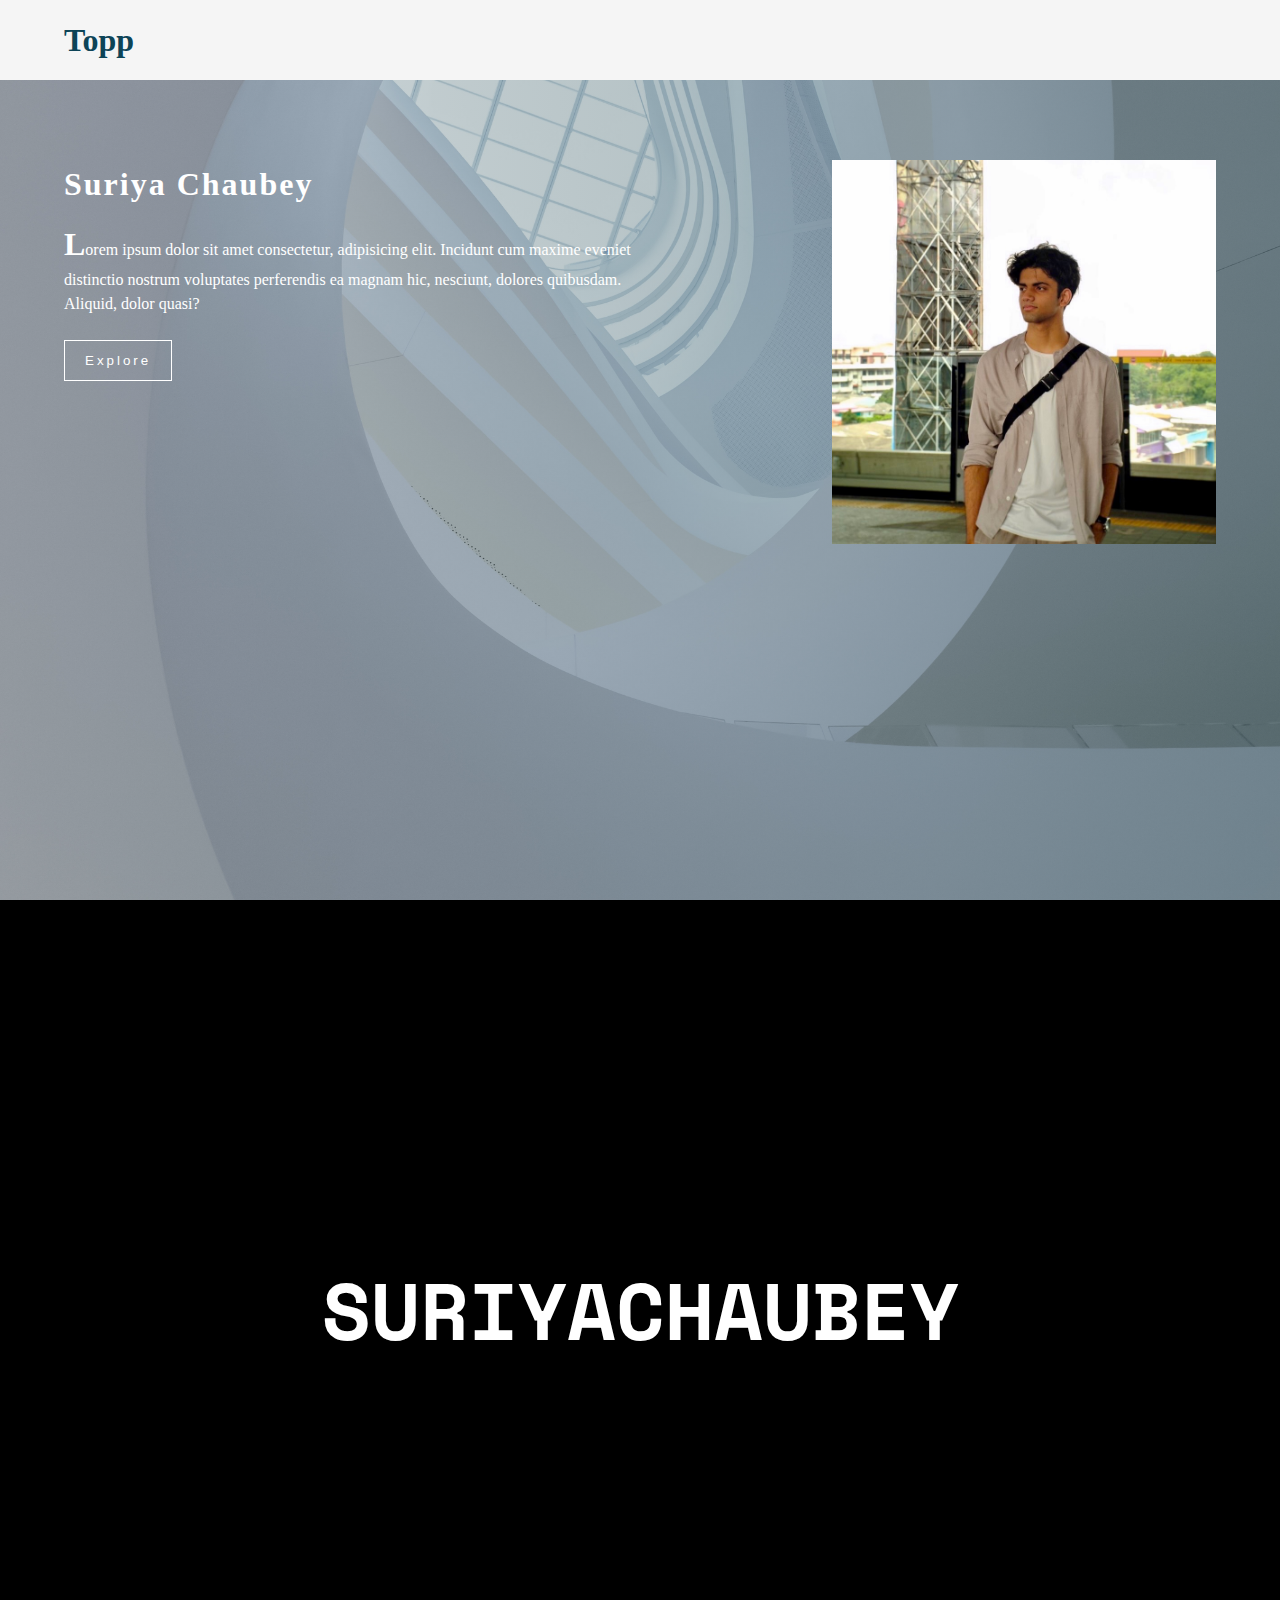
<file: index.html>
<!DOCTYPE html>
<html lang="en">
  <head>
    <meta charset="UTF-8" />
    <meta http-equiv="X-UA-Compatible" content="IE=edge" />
    <meta name="viewport" content="width=device-width, initial-scale=1.0" />
    <title>ToppSry</title>
    <link rel="stylesheet" href="./main.css" />
  </head>
  <body>
    <div class="nav">
      <div class="nav-center">
        <span class="nav-title">Topp</span>
      </div>
    </div>
    <div class="divcontainer">
      <div class="page hero">
      <div class="hero-center">
        <div class="profil-img">
          <img src="./img/profile.jpeg" class="profile" align="right">
        </div>
        <h1>Suriya chaubey</h1>
        <p>
          Lorem ipsum dolor sit amet consectetur, adipisicing elit. Incidunt cum
          maxime eveniet distinctio nostrum voluptates perferendis ea magnam
          hic, nesciunt, dolores quibusdam. Aliquid, dolor quasi?          
        </p>
        <button class="hero-btn">Explore</button>
        
      </div>
      </div>
      <div class="page second-page">
      <h2 class="secondPgTitle" data-value="SuriyaChaubey">Suriyachaubey</h2>
      </div>
      <div class="page third-page"></div>
    </div>
    <script>
      const letters = "ABCDEFGHIJKLMNOPQRSTUVWXYZ";

      document.getElementsByClassName("secondPgTitle").innerHTML = "My First JavaScript";
      document.querySelector("h2").onmouseover = event => {
        let iterations = 0;

        const interval = setInterval(() => {
        event.target.innerText = event.target.innerText.split("").map((letter, index) => {
          if (index < iterations){
            return event.target.dataset.value[index];
          }
          return letters[Math.floor(Math.random()*26)]
        })
        .join("");
        
        
        if(iterations >= event.target.dataset.value.length) clearInterval(interval);

        iterations += 1 / 3;
      }, 50);
    }
    </script>
  </body>
</html>
</file>
<file: main.css>
@import url('https://fonts.googleapis.com/css2?family=Space+Mono&display=swap');

* {
  margin: 0;
  padding: 0;
  box-sizing: border-box;
}

body {
  font-family: Cambria, Cochin, Georgia, Times, "Times New Roman", serif;
  line-height: 1.5;
}

.nav {
  height: 5rem;
  padding: 1rem 0;
  background: whitesmoke;
  position: sticky;
  top: 0;
}

.nav-title {
  color: rgb(13, 68, 87);
  font-weight: 700;
  font-size: 2rem;
}

.nav-center {
  width: 95vw;
  /* max-width: 1170px; */
  margin: 0 5vw;
}

.divcontainer {
  overflow-y: scroll;
  scroll-snap-type: y proximity;
}

.page {
  scroll-snap-align: start;
  scroll-snap-stop: always;
}

.hero {
  background: linear-gradient(
      to right,
      rgba(60, 96, 105, 0.2),
      rgba(60, 96, 105, 0.5)
    ),
    url("./img/bgimg.jpeg") center/cover;
  min-height: calc(100vh - 5rem);
  background-attachment: fixed;
}

.hero-center {
  width: 90vw;
  max-width: 1170px;
  margin: 0 auto;
  padding: 5rem 0;
  color: white;
}

.hero-center h1 {
  letter-spacing: 2px;
  text-transform: capitalize;
  margin-bottom: 0.75rem;
}

.hero-center p {
  margin-bottom: 1.5rem;
  max-width: 45vw;
  z-index: 1;
}

.hero-center p::first-letter {
  font-weight: bold;
  font-size: 200%;
}

.hero-btn {
  background: transparent;
  border: 1px solid #fff;
  padding: 0.75rem 1.25rem;
  letter-spacing: 3px;
  color: white;
  transition-duration: 0.4s;
  cursor: pointer;
}

.hero-btn:hover {
  color: black;
  background-color: rgba(255, 255, 255, 0.5);
}

.profile{
  width: 30vw;
  top: 100px;
}

.second-page {
  background-color: black;
  min-height: calc(100vh - 5rem);
  display: flex;
  justify-content: center;
  align-items: center;
}

.secondPgTitle {
  color: white;
  font-size: 5rem;
  font-family: "Space Mono", monospace;
  text-transform: uppercase;
  max-height:  calc(100vh - 5rem);
  /* position: relative;
  padding: calc(50vh - 5rem) 0;
  border: 5px solid white;
  display: block;*/
}

.third-page {
  background-color: rgb(214, 173, 230);
  min-height: calc(100vh - 5rem);
}
</file>
